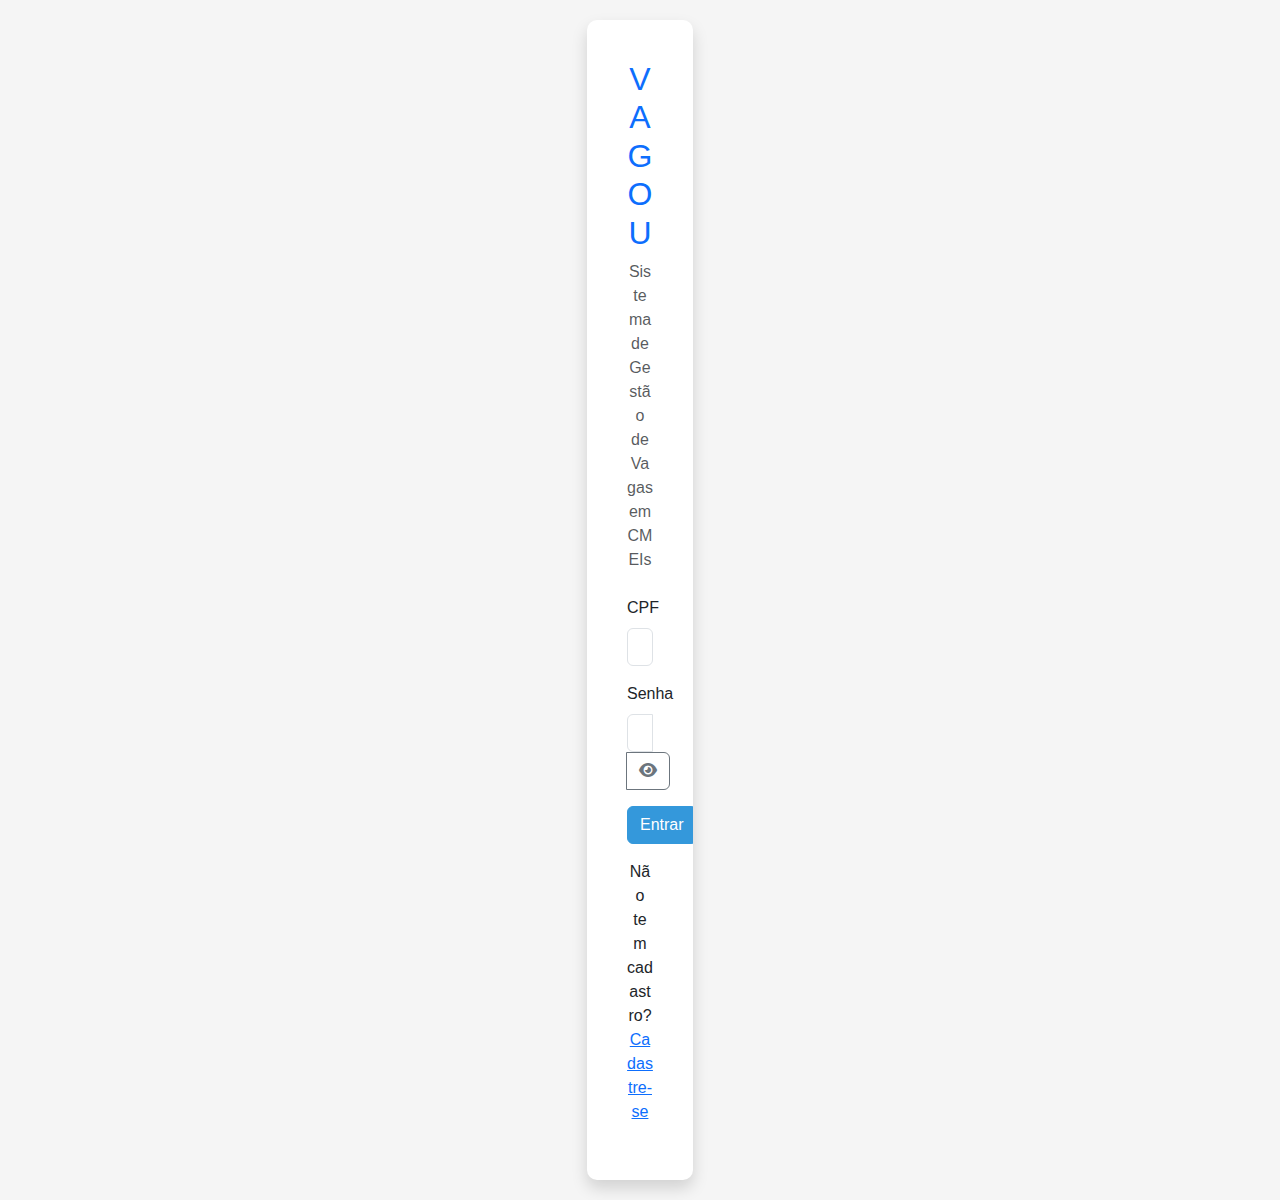
<file: index.html>
<!DOCTYPE html>
<html lang="pt-BR">
<head>
    <meta charset="UTF-8">
    <meta name="viewport" content="width=device-width, initial-scale=1.0">
    <title>VAGOU - Sistema de Gestão de Vagas em CMEIs</title>
    <link rel="stylesheet" href="https://cdn.jsdelivr.net/npm/bootstrap@5.3.0/dist/css/bootstrap.min.css">
    <link rel="stylesheet" href="https://cdnjs.cloudflare.com/ajax/libs/font-awesome/6.4.0/css/all.min.css">
    <link rel="stylesheet" href="css/style.css">
</head>
<body>
    <div class="container-fluid login-container">
        <div class="row justify-content-center">
            <div class="col-md-6 col-lg-4">
                <div class="card shadow login-card">
                    <div class="card-body">
                        <div class="text-center mb-4">
                            <h2 class="text-primary">VAGOU</h2>
                            <p class="text-muted">Sistema de Gestão de Vagas em CMEIs</p>
                        </div>
                        
                        <form id="loginForm">
                            <div class="alert alert-danger d-none" id="loginError"></div>
                            
                            <div class="mb-3">
                                <label for="cpf" class="form-label">CPF</label>
                                <input type="text" class="form-control" id="cpf" placeholder="Digite seu CPF (apenas números)" required>
                            </div>
                            
                            <div class="mb-3">
                                <label for="password" class="form-label">Senha</label>
                                <div class="input-group">
                                    <input type="password" class="form-control" id="password" placeholder="Digite sua senha" required>
                                    <button class="btn btn-outline-secondary" type="button" id="togglePassword">
                                        <i class="fa fa-eye"></i>
                                    </button>
                                </div>
                            </div>
                            
                            <div class="d-grid gap-2">
                                <button type="submit" class="btn btn-primary">Entrar</button>
                            </div>
                        </form>
                        
                        <div class="mt-3 text-center">
                            <p>Não tem cadastro? <a href="#" id="registerLink">Cadastre-se</a></p>
                        </div>
                    </div>
                </div>
            </div>
        </div>
    </div>

    <!-- Modal de Cadastro -->
    <div class="modal fade" id="registerModal" tabindex="-1" aria-labelledby="registerModalLabel" aria-hidden="true">
        <div class="modal-dialog modal-lg">
            <div class="modal-content">
                <div class="modal-header">
                    <h5 class="modal-title" id="registerModalLabel">Cadastro de Responsável</h5>
                    <button type="button" class="btn-close" data-bs-dismiss="modal" aria-label="Fechar"></button>
                </div>
                <div class="modal-body">
                    <form id="registerForm">
                        <div class="alert alert-danger d-none" id="registerError"></div>
                        
                        <div class="mb-3">
                            <label for="regName" class="form-label">Nome Completo</label>
                            <input type="text" class="form-control" id="regName" required>
                        </div>
                        
                        <div class="mb-3">
                            <label for="regCpf" class="form-label">CPF</label>
                            <input type="text" class="form-control" id="regCpf" placeholder="Apenas números" required>
                        </div>
                        
                        <div class="mb-3">
                            <label for="regPhone" class="form-label">Telefone</label>
                            <input type="text" class="form-control" id="regPhone" placeholder="(XX) XXXXX-XXXX" required>
                        </div>
                        
                        <div class="mb-3">
                            <label for="regPassword" class="form-label">Senha</label>
                            <input type="password" class="form-control" id="regPassword" required>
                        </div>
                        
                        <div class="mb-3">
                            <label for="regPasswordConfirm" class="form-label">Confirmar Senha</label>
                            <input type="password" class="form-control" id="regPasswordConfirm" required>
                        </div>
                    </form>
                </div>
                <div class="modal-footer">
                    <button type="button" class="btn btn-secondary" data-bs-dismiss="modal">Cancelar</button>
                    <button type="button" class="btn btn-primary" id="submitRegister">Cadastrar</button>
                </div>
            </div>
        </div>
    </div>

    <script src="https://cdn.jsdelivr.net/npm/bootstrap@5.3.0/dist/js/bootstrap.bundle.min.js"></script>
    <script src="js/auth.js"></script>
</body>
</html>
</file>
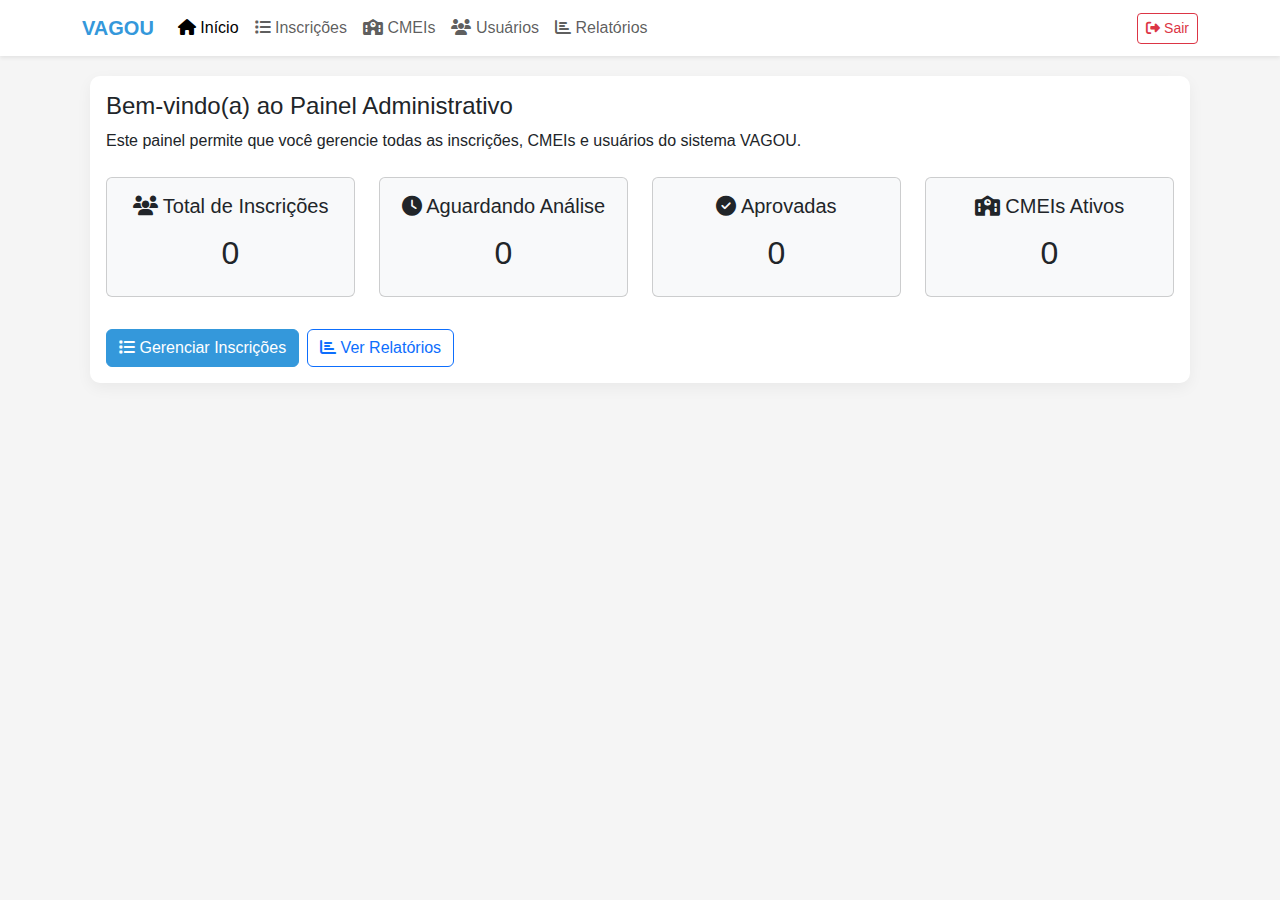
<file: pages/admin.html>
<!DOCTYPE html>
<html lang="pt-BR">
<head>
    <meta charset="UTF-8">
    <meta name="viewport" content="width=device-width, initial-scale=1.0">
    <title>VAGOU - Painel Administrativo</title>
    <link rel="stylesheet" href="https://cdn.jsdelivr.net/npm/bootstrap@5.3.0/dist/css/bootstrap.min.css">
    <link rel="stylesheet" href="https://cdnjs.cloudflare.com/ajax/libs/font-awesome/6.4.0/css/all.min.css">
    <link rel="stylesheet" href="../css/style.css">
</head>
<body>
    <!-- Navbar -->
    <nav class="navbar navbar-expand-lg navbar-light bg-white shadow-sm">
        <div class="container">
            <a class="navbar-brand" href="#">VAGOU</a>
            <button class="navbar-toggler" type="button" data-bs-toggle="collapse" data-bs-target="#navbarNav">
                <span class="navbar-toggler-icon"></span>
            </button>
            <div class="collapse navbar-collapse" id="navbarNav">
                <ul class="navbar-nav me-auto">
                    <li class="nav-item">
                        <a class="nav-link active" href="#"><i class="fas fa-home"></i> Início</a>
                    </li>
                    <li class="nav-item">
                        <a class="nav-link" href="#" id="inscricoesBtn"><i class="fas fa-list"></i> Inscrições</a>
                    </li>
                    <li class="nav-item">
                        <a class="nav-link" href="#" id="cmeisBtn"><i class="fas fa-school"></i> CMEIs</a>
                    </li>
                    <li class="nav-item">
                        <a class="nav-link" href="#" id="usuariosBtn"><i class="fas fa-users"></i> Usuários</a>
                    </li>
                    <li class="nav-item">
                        <a class="nav-link" href="#" id="relatoriosBtn"><i class="fas fa-chart-bar"></i> Relatórios</a>
                    </li>
                </ul>
                <div class="d-flex align-items-center">
                    <span class="me-3" id="userNameDisplay"></span>
                    <button class="btn btn-outline-danger btn-sm" id="logoutBtn">
                        <i class="fas fa-sign-out-alt"></i> Sair
                    </button>
                </div>
            </div>
        </div>
    </nav>

    <!-- Conteúdo Principal -->
    <div class="container dashboard-container">
        <!-- Boas-vindas e Resumo -->
        <div class="row mb-4" id="welcomeSection">
            <div class="col-12">
                <div class="card dashboard-card">
                    <div class="card-body">
                        <h4 class="card-title">Bem-vindo(a) ao Painel Administrativo</h4>
                        <p class="card-text">
                            Este painel permite que você gerencie todas as inscrições, CMEIs e usuários do sistema VAGOU.
                        </p>
                        
                        <div class="row mt-4">
                            <div class="col-md-3 mb-3">
                                <div class="card bg-light">
                                    <div class="card-body text-center">
                                        <h5 class="card-title"><i class="fas fa-users"></i> Total de Inscrições</h5>
                                        <h2 class="mt-3" id="totalInscricoes">0</h2>
                                    </div>
                                </div>
                            </div>
                            <div class="col-md-3 mb-3">
                                <div class="card bg-light">
                                    <div class="card-body text-center">
                                        <h5 class="card-title"><i class="fas fa-clock"></i> Aguardando Análise</h5>
                                        <h2 class="mt-3" id="aguardandoAnalise">0</h2>
                                    </div>
                                </div>
                            </div>
                            <div class="col-md-3 mb-3">
                                <div class="card bg-light">
                                    <div class="card-body text-center">
                                        <h5 class="card-title"><i class="fas fa-check-circle"></i> Aprovadas</h5>
                                        <h2 class="mt-3" id="inscricoesAprovadas">0</h2>
                                    </div>
                                </div>
                            </div>
                            <div class="col-md-3 mb-3">
                                <div class="card bg-light">
                                    <div class="card-body text-center">
                                        <h5 class="card-title"><i class="fas fa-school"></i> CMEIs Ativos</h5>
                                        <h2 class="mt-3" id="totalCmeis">0</h2>
                                    </div>
                                </div>
                            </div>
                        </div>
                        
                        <div class="d-grid gap-2 d-md-flex justify-content-md-start mt-3">
                            <button class="btn btn-primary" id="welcomeInscricoesBtn">
                                <i class="fas fa-list"></i> Gerenciar Inscrições
                            </button>
                            <button class="btn btn-outline-primary" id="welcomeRelatoriosBtn">
                                <i class="fas fa-chart-bar"></i> Ver Relatórios
                            </button>
                        </div>
                    </div>
                </div>
            </div>
        </div>

        <!-- Seção de Inscrições -->
        <div class="row mb-4 d-none" id="inscricoesSection">
            <div class="col-12">
                <div class="card dashboard-card">
                    <div class="card-header d-flex justify-content-between align-items-center">
                        <h5><i class="fas fa-list"></i> Gerenciamento de Inscrições</h5>
                        <div>
                            <div class="input-group">
                                <input type="text" class="form-control form-control-sm" placeholder="Buscar..." id="searchInput">
                                <button class="btn btn-outline-secondary btn-sm" type="button" id="searchBtn">
                                    <i class="fas fa-search"></i>
                                </button>
                            </div>
                        </div>
                    </div>
                    <div class="card-body">
                        <!-- Filtros -->
                        <div class="row mb-3">
                            <div class="col-md-3 mb-2">
                                <select class="form-select form-select-sm" id="filterStatus">
                                    <option value="">Todos os Status</option>
                                    <option value="Aguardando análise">Aguardando Análise</option>
                                    <option value="Aprovado">Aprovado</option>
                                    <option value="Reprovado">Reprovado</option>
                                </select>
                            </div>
                            <div class="col-md-3 mb-2">
                                <select class="form-select form-select-sm" id="filterCmei">
                                    <option value="">Todos os CMEIs</option>
                                    <!-- Opções serão preenchidas via JavaScript -->
                                </select>
                            </div>
                            <div class="col-md-3 mb-2">
                                <select class="form-select form-select-sm" id="filterPrioridade">
                                    <option value="">Todas as Prioridades</option>
                                    <option value="1">Alta (1)</option>
                                    <option value="2">Média (2)</option>
                                    <option value="3">Baixa (3)</option>
                                </select>
                            </div>
                            <div class="col-md-3 mb-2">
                                <button class="btn btn-sm btn-outline-secondary" id="applyFiltersBtn">
                                    <i class="fas fa-filter"></i> Aplicar Filtros
                                </button>
                                <button class="btn btn-sm btn-outline-secondary" id="clearFiltersBtn">
                                    <i class="fas fa-times"></i> Limpar
                                </button>
                            </div>
                        </div>
                        
                        <!-- Tabela de Inscrições -->
                        <div class="table-container">
                            <table class="table table-hover">
                                <thead>
                                    <tr>
                                        <th>Criança</th>
                                        <th>CMEI</th>
                                        <th>Data Inscrição</th>
                                        <th>Prioridade</th>
                                        <th>Status</th>
                                        <th>Ações</th>
                                    </tr>
                                </thead>
                                <tbody id="inscricoesTableBody">
                                    <tr>
                                        <td colspan="6" class="text-center">Carregando inscrições...</td>
                                    </tr>
                                </tbody>
                            </table>
                        </div>
                        
                        <!-- Paginação -->
                        <nav aria-label="Paginação" class="mt-3">
                            <ul class="pagination justify-content-center" id="pagination">
                                <li class="page-item disabled">
                                    <a class="page-link" href="#" tabindex="-1" aria-disabled="true">Anterior</a>
                                </li>
                                <li class="page-item active"><a class="page-link" href="#">1</a></li>
                                <li class="page-item disabled">
                                    <a class="page-link" href="#">Próximo</a>
                                </li>
                            </ul>
                        </nav>
                    </div>
                </div>
            </div>
        </div>

        <!-- Seção de CMEIs -->
        <div class="row mb-4 d-none" id="cmeisSection">
            <div class="col-12">
                <div class="card dashboard-card">
                    <div class="card-header d-flex justify-content-between align-items-center">
                        <h5><i class="fas fa-school"></i> Gerenciamento de CMEIs</h5>
                        <button class="btn btn-sm btn-primary" id="novoCmeiBtn">
                            <i class="fas fa-plus"></i> Novo CMEI
                        </button>
                    </div>
                    <div class="card-body">
                        <!-- Tabela de CMEIs -->
                        <div class="table-container">
                            <table class="table table-hover">
                                <thead>
                                    <tr>
                                        <th>Nome</th>
                                        <th>Endereço</th>
                                        <th>Capacidade</th>
                                        <th>Vagas Disponíveis</th>
                                        <th>Gestor</th>
                                        <th>Ações</th>
                                    </tr>
                                </thead>
                                <tbody id="cmeisTableBody">
                                    <tr>
                                        <td colspan="6" class="text-center">Carregando CMEIs...</td>
                                    </tr>
                                </tbody>
                            </table>
                        </div>
                    </div>
                </div>
            </div>
        </div>

        <!-- Seção de Usuários -->
        <div class="row mb-4 d-none" id="usuariosSection">
            <div class="col-12">
                <div class="card dashboard-card">
                    <div class="card-header d-flex justify-content-between align-items-center">
                        <h5><i class="fas fa-users"></i> Gerenciamento de Usuários</h5>
                        <button class="btn btn-sm btn-primary" id="novoUsuarioBtn">
                            <i class="fas fa-plus"></i> Novo Usuário
                        </button>
                    </div>
                    <div class="card-body">
                        <!-- Filtros -->
                        <div class="row mb-3">
                            <div class="col-md-4 mb-2">
                                <select class="form-select form-select-sm" id="filterTipoUsuario">
                                    <option value="">Todos os Tipos</option>
                                    <option value="admin">Administrador</option>
                                    <option value="gestor">Gestor</option>
                                    <option value="responsavel">Responsável</option>
                                </select>
                            </div>
                            <div class="col-md-4 mb-2">
                                <select class="form-select form-select-sm" id="filterStatusUsuario">
                                    <option value="">Todos os Status</option>
                                    <option value="true">Ativo</option>
                                    <option value="false">Inativo</option>
                                </select>
                            </div>
                            <div class="col-md-4 mb-2">
                                <div class="input-group">
                                    <input type="text" class="form-control form-control-sm" placeholder="Buscar usuário..." id="searchUsuarioInput">
                                    <button class="btn btn-outline-secondary btn-sm" type="button" id="searchUsuarioBtn">
                                        <i class="fas fa-search"></i>
                                    </button>
                                </div>
                            </div>
                        </div>
                        
                        <!-- Tabela de Usuários -->
                        <div class="table-container">
                            <table class="table table-hover">
                                <thead>
                                    <tr>
                                        <th>Nome</th>
                                        <th>CPF</th>
                                        <th>Tipo</th>
                                        <th>Telefone</th>
                                        <th>Status</th>
                                        <th>Ações</th>
                                    </tr>
                                </thead>
                                <tbody id="usuariosTableBody">
                                    <tr>
                                        <td colspan="6" class="text-center">Carregando usuários...</td>
                                    </tr>
                                </tbody>
                            </table>
                        </div>
                        
                        <!-- Paginação -->
                        <nav aria-label="Paginação" class="mt-3">
                            <ul class="pagination justify-content-center" id="paginationUsuarios">
                                <li class="page-item disabled">
                                    <a class="page-link" href="#" tabindex="-1" aria-disabled="true">Anterior</a>
                                </li>
                                <li class="page-item active"><a class="page-link" href="#">1</a></li>
                                <li class="page-item disabled">
                                    <a class="page-link" href="#">Próximo</a>
                                </li>
                            </ul>
                        </nav>
                    </div>
                </div>
            </div>
        </div>

        <!-- Seção de Relatórios -->
        <div class="row mb-4 d-none" id="relatoriosSection">
            <div class="col-12">
                <div class="card dashboard-card">
                    <div class="card-header">
                        <h5><i class="fas fa-chart-bar"></i> Relatórios</h5>
                    </div>
                    <div class="card-body">
                        <div class="row">
                            <div class="col-md-4 mb-3">
                                <div class="card">
                                    <div class="card-body">
                                        <h5 class="card-title">Inscrições por CMEI</h5>
                                        <p class="card-text">Relatório com o número de inscrições por CMEI.</p>
                                        <button class="btn btn-primary btn-sm" id="relatorioInscricoesCmeiBtn">
                                            <i class="fas fa-download"></i> Gerar Relatório
                                        </button>
                                    </div>
                                </div>
                            </div>
                            <div class="col-md-4 mb-3">
                                <div class="card">
                                    <div class="card-body">
                                        <h5 class="card-title">Inscrições por Status</h5>
                                        <p class="card-text">Relatório com o número de inscrições por status.</p>
                                        <button class="btn btn-primary btn-sm" id="relatorioInscricoesStatusBtn">
                                            <i class="fas fa-download"></i> Gerar Relatório
                                        </button>
                                    </div>
                                </div>
                            </div>
                            <div class="col-md-4 mb-3">
                                <div class="card">
                                    <div class="card-body">
                                        <h5 class="card-title">Inscrições por Idade</h5>
                                        <p class="card-text">Relatório com o número de inscrições por faixa etária.</p>
                                        <button class="btn btn-primary btn-sm" id="relatorioInscricoesIdadeBtn">
                                            <i class="fas fa-download"></i> Gerar Relatório
                                        </button>
                                    </div>
                                </div>
                            </div>
                        </div>
                        
                        <div class="row mt-3">
                            <div class="col-md-4 mb-3">
                                <div class="card">
                                    <div class="card-body">
                                        <h5 class="card-title">Inscrições por Período</h5>
                                        <p class="card-text">Relatório com o número de inscrições por período.</p>
                                        <div class="mb-2">
                                            <label class="form-label">Período</label>
                                            <div class="input-group">
                                                <input type="date" class="form-control form-control-sm" id="dataInicio">
                                                <span class="input-group-text">até</span>
                                                <input type="date" class="form-control form-control-sm" id="dataFim">
                                            </div>
                                        </div>
                                        <button class="btn btn-primary btn-sm" id="relatorioInscricoesPeriodoBtn">
                                            <i class="fas fa-download"></i> Gerar Relatório
                                        </button>
                                    </div>
                                </div>
                            </div>
                            <div class="col-md-4 mb-3">
                                <div class="card">
                                    <div class="card-body">
                                        <h5 class="card-title">Inscrições por Prioridade</h5>
                                        <p class="card-text">Relatório com o número de inscrições por prioridade.</p>
                                        <button class="btn btn-primary btn-sm" id="relatorioInscricoesPrioridadeBtn">
                                            <i class="fas fa-download"></i> Gerar Relatório
                                        </button>
                                    </div>
                                </div>
                            </div>
                            <div class="col-md-4 mb-3">
                                <div class="card">
                                    <div class="card-body">
                                        <h5 class="card-title">Relatório Completo</h5>
                                        <p class="card-text">Relatório completo com todas as inscrições.</p>
                                        <button class="btn btn-primary btn-sm" id="relatorioCompletoBtn">
                                            <i class="fas fa-download"></i> Gerar Relatório
                                        </button>
                                    </div>
                                </div>
                            </div>
                        </div>
                    </div>
                </div>
            </div>
        </div>

        <!-- Seção de Detalhes da Inscrição -->
        <div class="row mb-4 d-none" id="detalhesInscricaoSection">
            <div class="col-12">
                <div class="card dashboard-card">
                    <div class="card-header d-flex justify-content-between align-items-center">
                        <h5><i class="fas fa-info-circle"></i> Detalhes da Inscrição</h5>
                        <button class="btn btn-sm btn-outline-secondary" id="voltarListaBtn">
                            <i class="fas fa-arrow-left"></i> Voltar
                        </button>
                    </div>
                    <div class="card-body">
                        <div id="detalhesInscricaoContent">
                            <div class="row">
                                <div class="col-md-6">
                                    <h6>Dados da Criança</h6>
                                    <ul class="list-group mb-3">
                                        <li class="list-group-item"><strong>Nome:</strong> <span id="detNomeCrianca"></span></li>
                                        <li class="list-group-item"><strong>Data de Nascimento:</strong> <span id="detDataNascimento"></span></li>
                                        <li class="list-group-item"><strong>Sexo:</strong> <span id="detSexo"></span></li>
                                        <li class="list-group-item"><strong>Bolsa Família:</strong> <span id="detBolsaFamilia"></span></li>
                                    </ul>
                                </div>
                                <div class="col-md-6">
                                    <h6>Dados da Inscrição</h6>
                                    <ul class="list-group mb-3">
                                        <li class="list-group-item"><strong>CMEI:</strong> <span id="detCmei"></span></li>
                                        <li class="list-group-item"><strong>Data de Inscrição:</strong> <span id="detDataInscricao"></span></li>
                                        <li class="list-group-item"><strong>Status:</strong> <span id="detStatus"></span></li>
                                        <li class="list-group-item"><strong>Prioridade:</strong> <span id="detPrioridade"></span></li>
                                        <li class="list-group-item"><strong>Distância:</strong> <span id="detDistancia"></span> km</li>
                                    </ul>
                                </div>
                            </div>
                            
                            <div class="row">
                                <div class="col-md-6">
                                    <h6>Dados do Responsável</h6>
                                    <ul class="list-group mb-3">
                                        <li class="list-group-item"><strong>Nome:</strong> <span id="detNomeResponsavel"></span></li>
                                        <li class="list-group-item"><strong>Telefone:</strong> <span id="detTelefoneResponsavel"></span></li>
                                        <li class="list-group-item"><strong>CPF:</strong> <span id="detCpfResponsavel"></span></li>
                                    </ul>
                                </div>
                                <div class="col-md-6">
                                    <h6>Observações</h6>
                                    <div class="card">
                                        <div class="card-body" id="detObservacoes">
                                            Sem observações.
                                        </div>
                                    </div>
                                </div>
                            </div>
                            
                            <div class="row mt-3">
                                <div class="col-12">
                                    <h6>Ações</h6>
                                    <div class="d-flex gap-2">
                                        <button class="btn btn-success" id="aprovarInscricaoBtn">
                                            <i class="fas fa-check"></i> Aprovar Inscrição
                                        </button>
                                        <button class="btn btn-danger" id="reprovarInscricaoBtn">
                                            <i class="fas fa-times"></i> Reprovar Inscrição
                                        </button>
                                    </div>
                                </div>
                            </div>
                        </div>
                    </div>
                </div>
            </div>
        </div>
    </div>

    <!-- Modal de Confirmação -->
    <div class="modal fade" id="confirmModal" tabindex="-1" aria-labelledby="confirmModalLabel" aria-hidden="true">
        <div class="modal-dialog">
            <div class="modal-content">
                <div class="modal-header">
                    <h5 class="modal-title" id="confirmModalLabel">Confirmação</h5>
                    <button type="button" class="btn-close" data-bs-dismiss="modal" aria-label="Fechar"></button>
                </div>
                <div class="modal-body" id="confirmModalBody">
                    Tem certeza que deseja realizar esta ação?
                </div>
                <div class="modal-footer">
                    <button type="button" class="btn btn-secondary" data-bs-dismiss="modal">Cancelar</button>
                    <button type="button" class="btn btn-primary" id="confirmModalBtn">Confirmar</button>
                </div>
            </div>
        </div>
    </div>

    <!-- Modal de Novo CMEI -->
    <div class="modal fade" id="novoCmeiModal" tabindex="-1" aria-labelledby="novoCmeiModalLabel" aria-hidden="true">
        <div class="modal-dialog modal-lg">
            <div class="modal-content">
                <div class="modal-header">
                    <h5 class="modal-title" id="novoCmeiModalLabel">Novo CMEI</h5>
                    <button type="button" class="btn-close" data-bs-dismiss="modal" aria-label="Fechar"></button>
                </div>
                <div class="modal-body">
                    <form id="novoCmeiForm">
                        <div class="alert alert-danger d-none" id="cmeiError"></div>
                        
                        <div class="mb-3">
                            <label for="nomeCmei" class="form-label">Nome do CMEI</label>
                            <input type="text" class="form-control" id="nomeCmei" required>
                        </div>
                        
                        <div class="mb-3">
                            <label for="enderecoCmei" class="form-label">Endereço</label>
                            <input type="text" class="form-control" id="enderecoCmei" required>
                        </div>
                        
                        <div class="row">
                            <div class="col-md-6 mb-3">
                                <label for="bairroCmei" class="form-label">Bairro</label>
                                <input type="text" class="form-control" id="bairroCmei" required>
                            </div>
                            <div class="col-md-6 mb-3">
                                <label for="cepCmei" class="form-label">CEP</label>
                                <input type="text" class="form-control" id="cepCmei" placeholder="00000-000" required>
                            </div>
                        </div>
                        
                        <div class="mb-3">
                            <label for="geolocalizacaoCmei" class="form-label">Geolocalização</label>
                            <div class="input-group">
                                <input type="text" class="form-control" id="geolocalizacaoCmei" placeholder="latitude,longitude" required>
                                <button class="btn btn-outline-secondary" type="button" id="localizarCmeiBtn">
                                    <i class="fas fa-map-marker-alt"></i> Localizar
                                </button>
                            </div>
                            <div class="form-text">Formato: latitude,longitude (ex: -25.123456,-49.123456)</div>
                        </div>
                        
                        <div class="row">
                            <div class="col-md-6 mb-3">
                                <label for="capacidadeCmei" class="form-label">Capacidade Total</label>
                                <input type="number" class="form-control" id="capacidadeCmei" min="1" required>
                            </div>
                            <div class="col-md-6 mb-3">
                                <label for="vagasCmei" class="form-label">Vagas Disponíveis</label>
                                <input type="number" class="form-control" id="vagasCmei" min="0" required>
                            </div>
                        </div>
                        
                        <div class="mb-3">
                            <label for="gestorCmei" class="form-label">Gestor</label>
                            <select class="form-select" id="gestorCmei">
                                <option value="" selected>Selecione um gestor (opcional)</option>
                                <!-- Opções serão preenchidas via JavaScript -->
                            </select>
                        </div>
                    </form>
                </div>
                <div class="modal-footer">
                    <button type="button" class="btn btn-secondary" data-bs-dismiss="modal">Cancelar</button>
                    <button type="button" class="btn btn-primary" id="salvarCmeiBtn">Salvar</button>
                </div>
            </div>
        </div>
    </div>

    <!-- Modal de Novo Usuário -->
    <div class="modal fade" id="novoUsuarioModal" tabindex="-1" aria-labelledby="novoUsuarioModalLabel" aria-hidden="true">
        <div class="modal-dialog modal-lg">
            <div class="modal-content">
                <div class="modal-header">
                    <h5 class="modal-title" id="novoUsuarioModalLabel">Novo Usuário</h5>
                    <button type="button" class="btn-close" data-bs-dismiss="modal" aria-label="Fechar"></button>
                </div>
                <div class="modal-body">
                    <form id="novoUsuarioForm">
                        <div class="alert alert-danger d-none" id="usuarioError"></div>
                        
                        <div class="mb-3">
                            <label for="nomeUsuario" class="form-label">Nome Completo</label>
                            <input type="text" class="form-control" id="nomeUsuario" required>
                        </div>
                        
                        <div class="mb-3">
                            <label for="cpfUsuario" class="form-label">CPF</label>
                            <input type="text" class="form-control" id="cpfUsuario" placeholder="Apenas números" required>
                        </div>
                        
                        <div class="mb-3">
                            <label for="telefoneUsuario" class="form-label">Telefone</label>
                            <input type="text" class="form-control" id="telefoneUsuario" placeholder="(XX) XXXXX-XXXX" required>
                        </div>
                        
                        <div class="mb-3">
                            <label for="emailUsuario" class="form-label">E-mail (opcional)</label>
                            <input type="email" class="form-control" id="emailUsuario">
                        </div>
                        
                        <div class="mb-3">
                            <label for="tipoUsuario" class="form-label">Tipo de Usuário</label>
                            <select class="form-select" id="tipoUsuario" required>
                                <option value="" selected disabled>Selecione o tipo</option>
                                <option value="admin">Administrador</option>
                                <option value="gestor">Gestor</option>
                                <option value="responsavel">Responsável</option>
                            </select>
                        </div>
                        
                        <div class="mb-3">
                            <label for="senhaUsuario" class="form-label">Senha</label>
                            <input type="password" class="form-control" id="senhaUsuario" required>
                        </div>
                        
                        <div class="mb-3">
                            <label for="confirmarSenhaUsuario" class="form-label">Confirmar Senha</label>
                            <input type="password" class="form-control" id="confirmarSenhaUsuario" required>
                        </div>
                    </form>
                </div>
                <div class="modal-footer">
                    <button type="button" class="btn btn-secondary" data-bs-dismiss="modal">Cancelar</button>
                    <button type="button" class="btn btn-primary" id="salvarUsuarioBtn">Salvar</button>
                </div>
            </div>
        </div>
    </div>

    <script src="https://cdn.jsdelivr.net/npm/bootstrap@5.3.0/dist/js/bootstrap.bundle.min.js"></script>
    <script src="../js/auth.js"></script>
    <script src="../js/admin.js"></script>
</body>
</html>
</file>
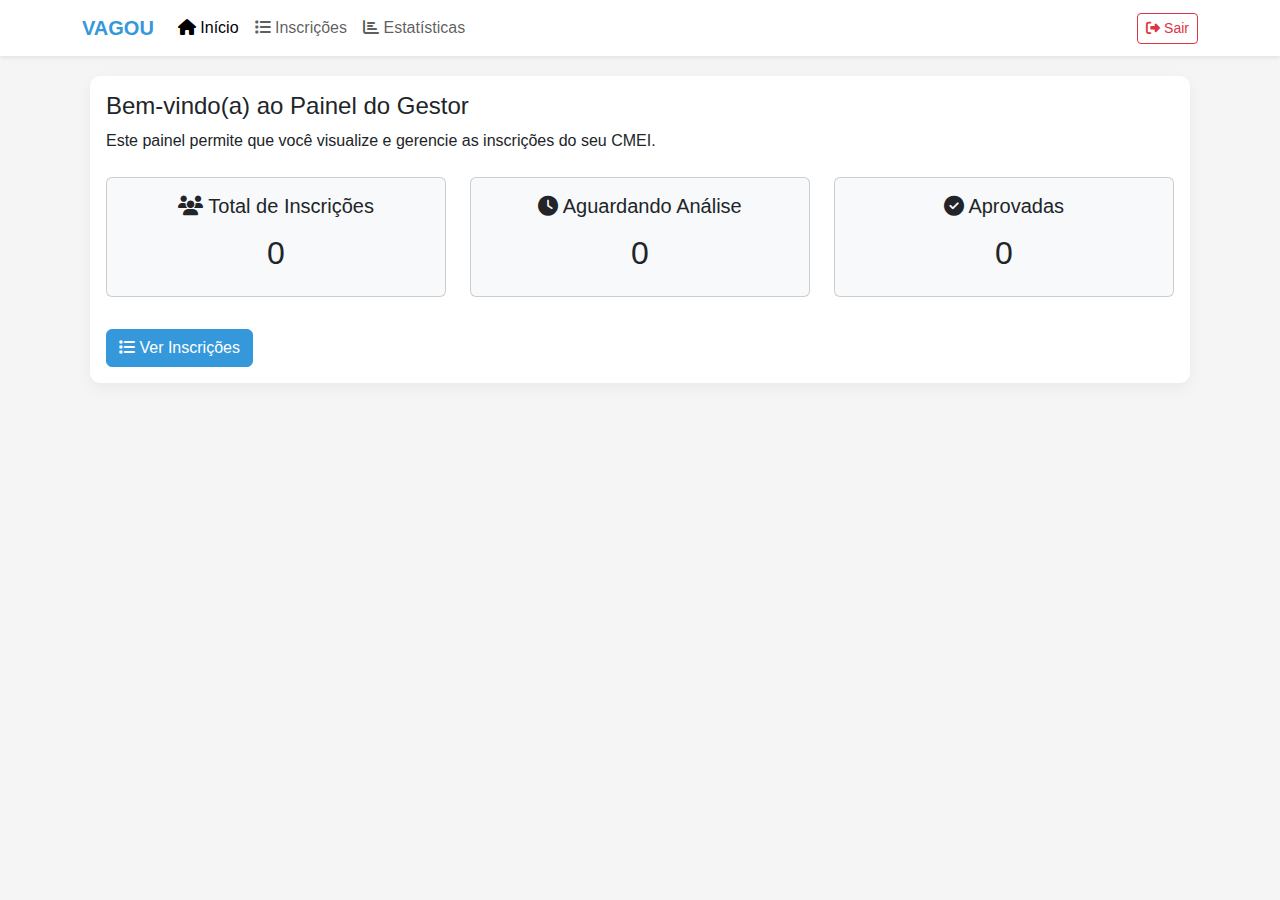
<file: pages/gestor.html>
<!DOCTYPE html>
<html lang="pt-BR">
<head>
    <meta charset="UTF-8">
    <meta name="viewport" content="width=device-width, initial-scale=1.0">
    <title>VAGOU - Painel do Gestor</title>
    <link rel="stylesheet" href="https://cdn.jsdelivr.net/npm/bootstrap@5.3.0/dist/css/bootstrap.min.css">
    <link rel="stylesheet" href="https://cdnjs.cloudflare.com/ajax/libs/font-awesome/6.4.0/css/all.min.css">
    <link rel="stylesheet" href="../css/style.css">
</head>
<body>
    <!-- Navbar -->
    <nav class="navbar navbar-expand-lg navbar-light bg-white shadow-sm">
        <div class="container">
            <a class="navbar-brand" href="#">VAGOU</a>
            <button class="navbar-toggler" type="button" data-bs-toggle="collapse" data-bs-target="#navbarNav">
                <span class="navbar-toggler-icon"></span>
            </button>
            <div class="collapse navbar-collapse" id="navbarNav">
                <ul class="navbar-nav me-auto">
                    <li class="nav-item">
                        <a class="nav-link active" href="#"><i class="fas fa-home"></i> Início</a>
                    </li>
                    <li class="nav-item">
                        <a class="nav-link" href="#" id="inscricoesBtn"><i class="fas fa-list"></i> Inscrições</a>
                    </li>
                    <li class="nav-item">
                        <a class="nav-link" href="#" id="estatisticasBtn"><i class="fas fa-chart-bar"></i> Estatísticas</a>
                    </li>
                </ul>
                <div class="d-flex align-items-center">
                    <span class="me-3" id="userNameDisplay"></span>
                    <button class="btn btn-outline-danger btn-sm" id="logoutBtn">
                        <i class="fas fa-sign-out-alt"></i> Sair
                    </button>
                </div>
            </div>
        </div>
    </nav>

    <!-- Conteúdo Principal -->
    <div class="container dashboard-container">
        <!-- Boas-vindas e Resumo -->
        <div class="row mb-4" id="welcomeSection">
            <div class="col-12">
                <div class="card dashboard-card">
                    <div class="card-body">
                        <h4 class="card-title">Bem-vindo(a) ao Painel do Gestor</h4>
                        <p class="card-text">
                            Este painel permite que você visualize e gerencie as inscrições do seu CMEI.
                        </p>
                        
                        <div class="row mt-4">
                            <div class="col-md-4 mb-3">
                                <div class="card bg-light">
                                    <div class="card-body text-center">
                                        <h5 class="card-title"><i class="fas fa-users"></i> Total de Inscrições</h5>
                                        <h2 class="mt-3" id="totalInscricoes">0</h2>
                                    </div>
                                </div>
                            </div>
                            <div class="col-md-4 mb-3">
                                <div class="card bg-light">
                                    <div class="card-body text-center">
                                        <h5 class="card-title"><i class="fas fa-clock"></i> Aguardando Análise</h5>
                                        <h2 class="mt-3" id="aguardandoAnalise">0</h2>
                                    </div>
                                </div>
                            </div>
                            <div class="col-md-4 mb-3">
                                <div class="card bg-light">
                                    <div class="card-body text-center">
                                        <h5 class="card-title"><i class="fas fa-check-circle"></i> Aprovadas</h5>
                                        <h2 class="mt-3" id="inscricoesAprovadas">0</h2>
                                    </div>
                                </div>
                            </div>
                        </div>
                        
                        <div class="d-grid gap-2 d-md-flex justify-content-md-start mt-3">
                            <button class="btn btn-primary" id="welcomeInscricoesBtn">
                                <i class="fas fa-list"></i> Ver Inscrições
                            </button>
                        </div>
                    </div>
                </div>
            </div>
        </div>

        <!-- Seção de Inscrições -->
        <div class="row mb-4 d-none" id="inscricoesSection">
            <div class="col-12">
                <div class="card dashboard-card">
                    <div class="card-header d-flex justify-content-between align-items-center">
                        <h5><i class="fas fa-list"></i> Inscrições do CMEI</h5>
                        <div>
                            <div class="input-group">
                                <input type="text" class="form-control form-control-sm" placeholder="Buscar..." id="searchInput">
                                <button class="btn btn-outline-secondary btn-sm" type="button" id="searchBtn">
                                    <i class="fas fa-search"></i>
                                </button>
                            </div>
                        </div>
                    </div>
                    <div class="card-body">
                        <!-- Filtros -->
                        <div class="row mb-3">
                            <div class="col-md-3 mb-2">
                                <select class="form-select form-select-sm" id="filterStatus">
                                    <option value="">Todos os Status</option>
                                    <option value="Aguardando análise">Aguardando Análise</option>
                                    <option value="Aprovado">Aprovado</option>
                                    <option value="Reprovado">Reprovado</option>
                                </select>
                            </div>
                            <div class="col-md-3 mb-2">
                                <select class="form-select form-select-sm" id="filterPrioridade">
                                    <option value="">Todas as Prioridades</option>
                                    <option value="1">Alta (1)</option>
                                    <option value="2">Média (2)</option>
                                    <option value="3">Baixa (3)</option>
                                </select>
                            </div>
                            <div class="col-md-3 mb-2">
                                <button class="btn btn-sm btn-outline-secondary" id="applyFiltersBtn">
                                    <i class="fas fa-filter"></i> Aplicar Filtros
                                </button>
                            </div>
                            <div class="col-md-3 mb-2 text-end">
                                <button class="btn btn-sm btn-outline-secondary" id="clearFiltersBtn">
                                    <i class="fas fa-times"></i> Limpar Filtros
                                </button>
                            </div>
                        </div>
                        
                        <!-- Tabela de Inscrições -->
                        <div class="table-container">
                            <table class="table table-hover">
                                <thead>
                                    <tr>
                                        <th>Criança</th>
                                        <th>Data de Nascimento</th>
                                        <th>Data Inscrição</th>
                                        <th>Prioridade</th>
                                        <th>Status</th>
                                        <th>Ações</th>
                                    </tr>
                                </thead>
                                <tbody id="inscricoesTableBody">
                                    <tr>
                                        <td colspan="6" class="text-center">Carregando inscrições...</td>
                                    </tr>
                                </tbody>
                            </table>
                        </div>
                        
                        <!-- Paginação -->
                        <nav aria-label="Paginação" class="mt-3">
                            <ul class="pagination justify-content-center" id="pagination">
                                <li class="page-item disabled">
                                    <a class="page-link" href="#" tabindex="-1" aria-disabled="true">Anterior</a>
                                </li>
                                <li class="page-item active"><a class="page-link" href="#">1</a></li>
                                <li class="page-item disabled">
                                    <a class="page-link" href="#">Próximo</a>
                                </li>
                            </ul>
                        </nav>
                    </div>
                </div>
            </div>
        </div>

        <!-- Seção de Estatísticas -->
        <div class="row mb-4 d-none" id="estatisticasSection">
            <div class="col-12">
                <div class="card dashboard-card">
                    <div class="card-header">
                        <h5><i class="fas fa-chart-bar"></i> Estatísticas do CMEI</h5>
                    </div>
                    <div class="card-body">
                        <div class="row">
                            <div class="col-md-6 mb-4">
                                <div class="card">
                                    <div class="card-header">
                                        <h6>Inscrições por Status</h6>
                                    </div>
                                    <div class="card-body">
                                        <div class="chart-container">
                                            <div class="alert alert-info">
                                                <i class="fas fa-info-circle"></i> Aqui seria exibido um gráfico de pizza com a distribuição de inscrições por status.
                                            </div>
                                            <ul class="list-group">
                                                <li class="list-group-item d-flex justify-content-between align-items-center">
                                                    Aguardando Análise
                                                    <span class="badge bg-primary rounded-pill" id="statAguardando">0</span>
                                                </li>
                                                <li class="list-group-item d-flex justify-content-between align-items-center">
                                                    Aprovadas
                                                    <span class="badge bg-success rounded-pill" id="statAprovadas">0</span>
                                                </li>
                                                <li class="list-group-item d-flex justify-content-between align-items-center">
                                                    Reprovadas
                                                    <span class="badge bg-danger rounded-pill" id="statReprovadas">0</span>
                                                </li>
                                            </ul>
                                        </div>
                                    </div>
                                </div>
                            </div>
                            <div class="col-md-6 mb-4">
                                <div class="card">
                                    <div class="card-header">
                                        <h6>Inscrições por Prioridade</h6>
                                    </div>
                                    <div class="card-body">
                                        <div class="chart-container">
                                            <div class="alert alert-info">
                                                <i class="fas fa-info-circle"></i> Aqui seria exibido um gráfico de barras com a distribuição de inscrições por prioridade.
                                            </div>
                                            <ul class="list-group">
                                                <li class="list-group-item d-flex justify-content-between align-items-center">
                                                    Alta (1)
                                                    <span class="badge bg-danger rounded-pill" id="statPrioridade1">0</span>
                                                </li>
                                                <li class="list-group-item d-flex justify-content-between align-items-center">
                                                    Média (2)
                                                    <span class="badge bg-warning rounded-pill" id="statPrioridade2">0</span>
                                                </li>
                                                <li class="list-group-item d-flex justify-content-between align-items-center">
                                                    Baixa (3)
                                                    <span class="badge bg-info rounded-pill" id="statPrioridade3">0</span>
                                                </li>
                                            </ul>
                                        </div>
                                    </div>
                                </div>
                            </div>
                        </div>
                        
                        <div class="row">
                            <div class="col-md-12">
                                <div class="card">
                                    <div class="card-header">
                                        <h6>Inscrições por Mês</h6>
                                    </div>
                                    <div class="card-body">
                                        <div class="chart-container">
                                            <div class="alert alert-info">
                                                <i class="fas fa-info-circle"></i> Aqui seria exibido um gráfico de linha com a evolução de inscrições ao longo dos meses.
                                            </div>
                                        </div>
                                    </div>
                                </div>
                            </div>
                        </div>
                    </div>
                </div>
            </div>
        </div>

        <!-- Seção de Detalhes da Inscrição -->
        <div class="row mb-4 d-none" id="detalhesInscricaoSection">
            <div class="col-12">
                <div class="card dashboard-card">
                    <div class="card-header d-flex justify-content-between align-items-center">
                        <h5><i class="fas fa-info-circle"></i> Detalhes da Inscrição</h5>
                        <button class="btn btn-sm btn-outline-secondary" id="voltarListaBtn">
                            <i class="fas fa-arrow-left"></i> Voltar
                        </button>
                    </div>
                    <div class="card-body">
                        <div id="detalhesInscricaoContent">
                            <div class="row">
                                <div class="col-md-6">
                                    <h6>Dados da Criança</h6>
                                    <ul class="list-group mb-3">
                                        <li class="list-group-item"><strong>Nome:</strong> <span id="detNomeCrianca"></span></li>
                                        <li class="list-group-item"><strong>Data de Nascimento:</strong> <span id="detDataNascimento"></span></li>
                                        <li class="list-group-item"><strong>Sexo:</strong> <span id="detSexo"></span></li>
                                        <li class="list-group-item"><strong>Bolsa Família:</strong> <span id="detBolsaFamilia"></span></li>
                                    </ul>
                                </div>
                                <div class="col-md-6">
                                    <h6>Dados da Inscrição</h6>
                                    <ul class="list-group mb-3">
                                        <li class="list-group-item"><strong>Data de Inscrição:</strong> <span id="detDataInscricao"></span></li>
                                        <li class="list-group-item"><strong>Status:</strong> <span id="detStatus"></span></li>
                                        <li class="list-group-item"><strong>Prioridade:</strong> <span id="detPrioridade"></span></li>
                                        <li class="list-group-item"><strong>Distância:</strong> <span id="detDistancia"></span> km</li>
                                    </ul>
                                </div>
                            </div>
                            
                            <div class="row">
                                <div class="col-md-6">
                                    <h6>Dados do Responsável</h6>
                                    <ul class="list-group mb-3">
                                        <li class="list-group-item"><strong>Nome:</strong> <span id="detNomeResponsavel"></span></li>
                                        <li class="list-group-item"><strong>Telefone:</strong> <span id="detTelefoneResponsavel"></span></li>
                                    </ul>
                                </div>
                                <div class="col-md-6">
                                    <h6>Observações</h6>
                                    <div class="card">
                                        <div class="card-body" id="detObservacoes">
                                            Sem observações.
                                        </div>
                                    </div>
                                </div>
                            </div>
                        </div>
                    </div>
                </div>
            </div>
        </div>
    </div>

    <script src="https://cdn.jsdelivr.net/npm/bootstrap@5.3.0/dist/js/bootstrap.bundle.min.js"></script>
    <script src="../js/auth.js"></script>
    <script src="../js/gestor.js"></script>
</body>
</html>
</file>
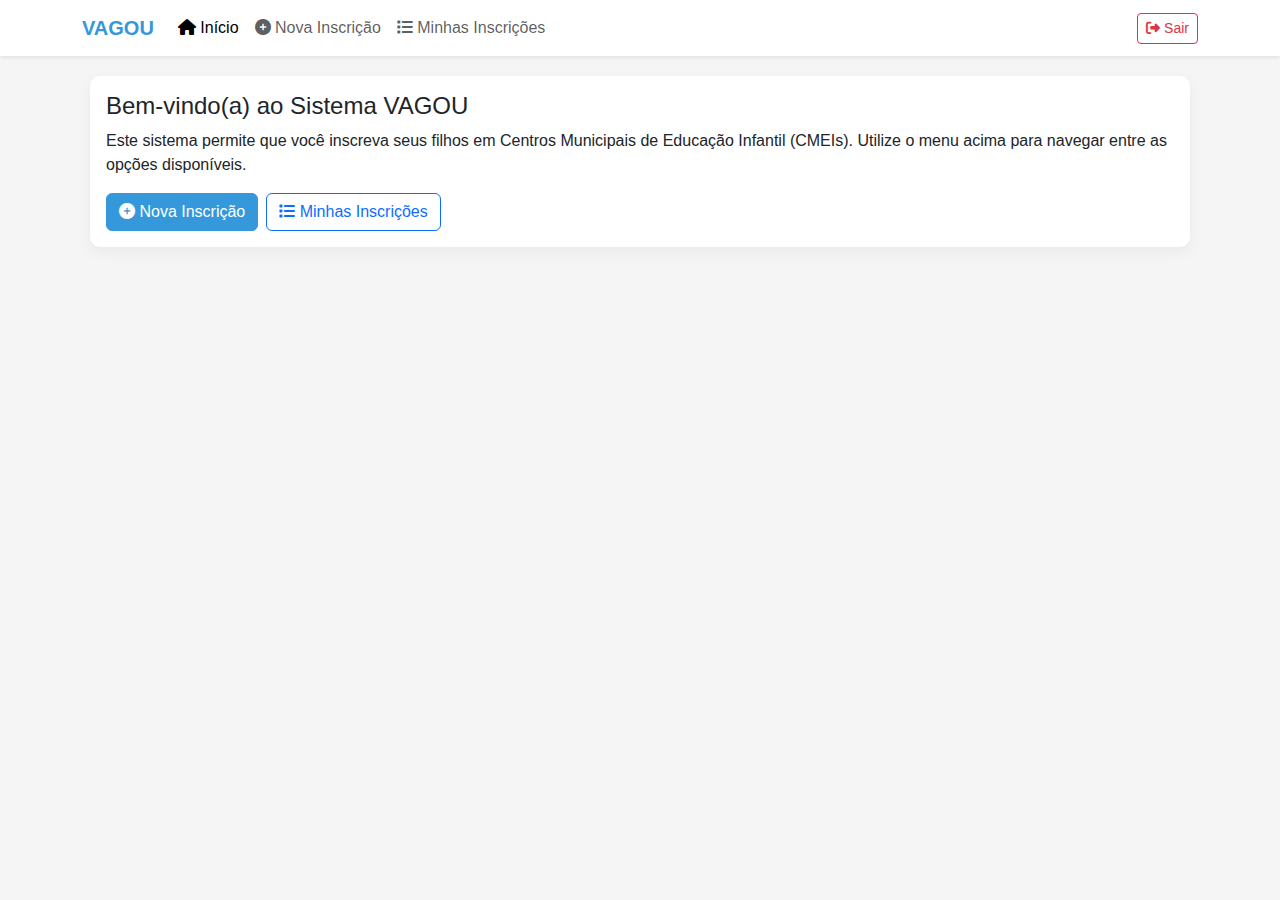
<file: pages/responsavel.html>
<!DOCTYPE html>
<html lang="pt-BR">
<head>
    <meta charset="UTF-8">
    <meta name="viewport" content="width=device-width, initial-scale=1.0">
    <title>VAGOU - Painel do Responsável</title>
    <link rel="stylesheet" href="https://cdn.jsdelivr.net/npm/bootstrap@5.3.0/dist/css/bootstrap.min.css">
    <link rel="stylesheet" href="https://cdnjs.cloudflare.com/ajax/libs/font-awesome/6.4.0/css/all.min.css">
    <link rel="stylesheet" href="../css/style.css">
</head>
<body>
    <!-- Navbar -->
    <nav class="navbar navbar-expand-lg navbar-light bg-white shadow-sm">
        <div class="container">
            <a class="navbar-brand" href="#">VAGOU</a>
            <button class="navbar-toggler" type="button" data-bs-toggle="collapse" data-bs-target="#navbarNav">
                <span class="navbar-toggler-icon"></span>
            </button>
            <div class="collapse navbar-collapse" id="navbarNav">
                <ul class="navbar-nav me-auto">
                    <li class="nav-item">
                        <a class="nav-link active" href="#"><i class="fas fa-home"></i> Início</a>
                    </li>
                    <li class="nav-item">
                        <a class="nav-link" href="#" id="novaInscricaoBtn"><i class="fas fa-plus-circle"></i> Nova Inscrição</a>
                    </li>
                    <li class="nav-item">
                        <a class="nav-link" href="#" id="minhasInscricoesBtn"><i class="fas fa-list"></i> Minhas Inscrições</a>
                    </li>
                </ul>
                <div class="d-flex align-items-center">
                    <span class="me-3" id="userNameDisplay"></span>
                    <button class="btn btn-outline-danger btn-sm" id="logoutBtn">
                        <i class="fas fa-sign-out-alt"></i> Sair
                    </button>
                </div>
            </div>
        </div>
    </nav>

    <!-- Conteúdo Principal -->
    <div class="container dashboard-container">
        <!-- Boas-vindas -->
        <div class="row mb-4" id="welcomeSection">
            <div class="col-12">
                <div class="card dashboard-card">
                    <div class="card-body">
                        <h4 class="card-title">Bem-vindo(a) ao Sistema VAGOU</h4>
                        <p class="card-text">
                            Este sistema permite que você inscreva seus filhos em Centros Municipais de Educação Infantil (CMEIs).
                            Utilize o menu acima para navegar entre as opções disponíveis.
                        </p>
                        <div class="d-grid gap-2 d-md-flex justify-content-md-start">
                            <button class="btn btn-primary" id="welcomeNovaInscricaoBtn">
                                <i class="fas fa-plus-circle"></i> Nova Inscrição
                            </button>
                            <button class="btn btn-outline-primary" id="welcomeMinhasInscricoesBtn">
                                <i class="fas fa-list"></i> Minhas Inscrições
                            </button>
                        </div>
                    </div>
                </div>
            </div>
        </div>

        <!-- Seção de Nova Inscrição -->
        <div class="row mb-4 d-none" id="novaInscricaoSection">
            <div class="col-12">
                <div class="card dashboard-card">
                    <div class="card-header">
                        <h5><i class="fas fa-plus-circle"></i> Nova Inscrição</h5>
                    </div>
                    <div class="card-body">
                        <form id="inscricaoForm">
                            <div class="alert alert-danger d-none" id="inscricaoError"></div>
                            
                            <!-- Etapas do formulário -->
                            <div class="form-steps">
                                <!-- Etapa 1: Dados da Criança -->
                                <div class="step" id="step1">
                                    <h5 class="mb-3">Dados da Criança</h5>
                                    
                                    <div class="mb-3">
                                        <label for="nomeCrianca" class="form-label">Nome Completo</label>
                                        <input type="text" class="form-control" id="nomeCrianca" required>
                                    </div>
                                    
                                    <div class="mb-3">
                                        <label for="dataNascimento" class="form-label">Data de Nascimento</label>
                                        <input type="date" class="form-control" id="dataNascimento" required>
                                    </div>
                                    
                                    <div class="mb-3">
                                        <label class="form-label">Sexo</label>
                                        <div class="form-check">
                                            <input class="form-check-input" type="radio" name="sexo" id="sexoM" value="M" required>
                                            <label class="form-check-label" for="sexoM">Masculino</label>
                                        </div>
                                        <div class="form-check">
                                            <input class="form-check-input" type="radio" name="sexo" id="sexoF" value="F">
                                            <label class="form-check-label" for="sexoF">Feminino</label>
                                        </div>
                                    </div>
                                    
                                    <div class="mb-3 form-check">
                                        <input type="checkbox" class="form-check-input" id="bolsaFamilia">
                                        <label class="form-check-label" for="bolsaFamilia">Beneficiário do Bolsa Família</label>
                                    </div>
                                    
                                    <div class="mb-3">
                                        <label for="observacoes" class="form-label">Observações (opcional)</label>
                                        <textarea class="form-control" id="observacoes" rows="3"></textarea>
                                    </div>
                                    
                                    <div class="d-flex justify-content-end">
                                        <button type="button" class="btn btn-primary" id="nextStep1">Próximo <i class="fas fa-arrow-right"></i></button>
                                    </div>
                                </div>
                                
                                <!-- Etapa 2: Endereço e Geolocalização -->
                                <div class="step d-none" id="step2">
                                    <h5 class="mb-3">Endereço e Localização</h5>
                                    
                                    <div class="mb-3">
                                        <label for="endereco" class="form-label">Endereço Completo</label>
                                        <input type="text" class="form-control" id="endereco" placeholder="Rua, número, bairro" required>
                                    </div>
                                    
                                    <div class="mb-3">
                                        <label for="cep" class="form-label">CEP</label>
                                        <input type="text" class="form-control" id="cep" placeholder="00000-000" required>
                                    </div>
                                    
                                    <div class="mb-3">
                                        <button type="button" class="btn btn-outline-secondary" id="localizarBtn">
                                            <i class="fas fa-map-marker-alt"></i> Localizar no Mapa
                                        </button>
                                    </div>
                                    
                                    <div class="mb-3 d-none" id="mapContainer">
                                        <div class="alert alert-info">
                                            <i class="fas fa-info-circle"></i> O mapa seria exibido aqui, mostrando a localização e calculando a distância até os CMEIs.
                                        </div>
                                        <input type="hidden" id="geolocalizacao">
                                    </div>
                                    
                                    <div class="d-flex justify-content-between">
                                        <button type="button" class="btn btn-outline-secondary" id="prevStep2"><i class="fas fa-arrow-left"></i> Anterior</button>
                                        <button type="button" class="btn btn-primary" id="nextStep2">Próximo <i class="fas fa-arrow-right"></i></button>
                                    </div>
                                </div>
                                
                                <!-- Etapa 3: Seleção de CMEI -->
                                <div class="step d-none" id="step3">
                                    <h5 class="mb-3">Seleção de CMEI</h5>
                                    
                                    <div class="mb-3">
                                        <label for="cmeiSelect" class="form-label">Selecione o CMEI desejado</label>
                                        <select class="form-select" id="cmeiSelect" required>
                                            <option value="" selected disabled>Carregando CMEIs...</option>
                                        </select>
                                    </div>
                                    
                                    <div class="mb-3 d-none" id="distanciaInfo">
                                        <div class="alert alert-warning">
                                            <i class="fas fa-ruler"></i> Distância calculada: <span id="distanciaValor">0</span> km
                                        </div>
                                    </div>
                                    
                                    <div class="mb-3">
                                        <label for="observacoesCmei" class="form-label">Observações sobre a escolha (opcional)</label>
                                        <textarea class="form-control" id="observacoesCmei" rows="3"></textarea>
                                    </div>
                                    
                                    <div class="d-flex justify-content-between">
                                        <button type="button" class="btn btn-outline-secondary" id="prevStep3"><i class="fas fa-arrow-left"></i> Anterior</button>
                                        <button type="submit" class="btn btn-success" id="submitInscricao"><i class="fas fa-check-circle"></i> Finalizar Inscrição</button>
                                    </div>
                                </div>
                            </div>
                        </form>
                    </div>
                </div>
            </div>
        </div>

        <!-- Seção de Minhas Inscrições -->
        <div class="row mb-4 d-none" id="minhasInscricoesSection">
            <div class="col-12">
                <div class="card dashboard-card">
                    <div class="card-header">
                        <h5><i class="fas fa-list"></i> Minhas Inscrições</h5>
                    </div>
                    <div class="card-body">
                        <div class="table-container">
                            <table class="table table-hover">
                                <thead>
                                    <tr>
                                        <th>Criança</th>
                                        <th>CMEI</th>
                                        <th>Data</th>
                                        <th>Status</th>
                                        <th>Ações</th>
                                    </tr>
                                </thead>
                                <tbody id="inscricoesTableBody">
                                    <tr>
                                        <td colspan="5" class="text-center">Carregando inscrições...</td>
                                    </tr>
                                </tbody>
                            </table>
                        </div>
                        
                        <div class="d-none" id="semInscricoes">
                            <div class="alert alert-info">
                                <i class="fas fa-info-circle"></i> Você ainda não possui inscrições.
                            </div>
                            <button class="btn btn-primary" id="semInscricoesNovaBtn">
                                <i class="fas fa-plus-circle"></i> Criar Nova Inscrição
                            </button>
                        </div>
                    </div>
                </div>
            </div>
        </div>

        <!-- Seção de Detalhes da Inscrição -->
        <div class="row mb-4 d-none" id="detalhesInscricaoSection">
            <div class="col-12">
                <div class="card dashboard-card">
                    <div class="card-header d-flex justify-content-between align-items-center">
                        <h5><i class="fas fa-info-circle"></i> Detalhes da Inscrição</h5>
                        <button class="btn btn-sm btn-outline-secondary" id="voltarListaBtn">
                            <i class="fas fa-arrow-left"></i> Voltar
                        </button>
                    </div>
                    <div class="card-body">
                        <div id="detalhesInscricaoContent">
                            <div class="row">
                                <div class="col-md-6">
                                    <h6>Dados da Criança</h6>
                                    <ul class="list-group mb-3">
                                        <li class="list-group-item"><strong>Nome:</strong> <span id="detNomeCrianca"></span></li>
                                        <li class="list-group-item"><strong>Data de Nascimento:</strong> <span id="detDataNascimento"></span></li>
                                        <li class="list-group-item"><strong>Sexo:</strong> <span id="detSexo"></span></li>
                                        <li class="list-group-item"><strong>Bolsa Família:</strong> <span id="detBolsaFamilia"></span></li>
                                    </ul>
                                </div>
                                <div class="col-md-6">
                                    <h6>Dados da Inscrição</h6>
                                    <ul class="list-group mb-3">
                                        <li class="list-group-item"><strong>CMEI:</strong> <span id="detCmei"></span></li>
                                        <li class="list-group-item"><strong>Data de Inscrição:</strong> <span id="detDataInscricao"></span></li>
                                        <li class="list-group-item"><strong>Status:</strong> <span id="detStatus"></span></li>
                                        <li class="list-group-item"><strong>Distância:</strong> <span id="detDistancia"></span> km</li>
                                    </ul>
                                </div>
                            </div>
                            
                            <div class="row">
                                <div class="col-12">
                                    <h6>Observações</h6>
                                    <div class="card">
                                        <div class="card-body" id="detObservacoes">
                                            Sem observações.
                                        </div>
                                    </div>
                                </div>
                            </div>
                        </div>
                    </div>
                </div>
            </div>
        </div>
    </div>

    <!-- Modal de Confirmação -->
    <div class="modal fade" id="confirmModal" tabindex="-1" aria-labelledby="confirmModalLabel" aria-hidden="true">
        <div class="modal-dialog">
            <div class="modal-content">
                <div class="modal-header">
                    <h5 class="modal-title" id="confirmModalLabel">Confirmação</h5>
                    <button type="button" class="btn-close" data-bs-dismiss="modal" aria-label="Fechar"></button>
                </div>
                <div class="modal-body" id="confirmModalBody">
                    Tem certeza que deseja realizar esta ação?
                </div>
                <div class="modal-footer">
                    <button type="button" class="btn btn-secondary" data-bs-dismiss="modal">Cancelar</button>
                    <button type="button" class="btn btn-primary" id="confirmModalBtn">Confirmar</button>
                </div>
            </div>
        </div>
    </div>

    <script src="https://cdn.jsdelivr.net/npm/bootstrap@5.3.0/dist/js/bootstrap.bundle.min.js"></script>
    <script src="../js/auth.js"></script>
    <script src="../js/responsavel.js"></script>
</body>
</html>
</file>
<file: css/style.css>
/* Estilos gerais */
:root {
    --primary-color: #3498db;
    --secondary-color: #2980b9;
    --success-color: #2ecc71;
    --danger-color: #e74c3c;
    --warning-color: #f39c12;
    --light-color: #f8f9fa;
    --dark-color: #343a40;
    --gray-color: #6c757d;
}

body {
    font-family: 'Segoe UI', Tahoma, Geneva, Verdana, sans-serif;
    background-color: #f5f5f5;
    min-height: 100vh;
}

/* Estilos para a página de login */
.login-container {
    display: flex;
    align-items: center;
    justify-content: center;
    min-height: 100vh;
    padding: 20px;
}

.login-card {
    border-radius: 10px;
    overflow: hidden;
    border: none;
    box-shadow: 0 10px 30px rgba(0, 0, 0, 0.1);
}

.login-card .card-body {
    padding: 40px;
}

/* Estilos para os formulários */
.form-control:focus {
    border-color: var(--primary-color);
    box-shadow: 0 0 0 0.25rem rgba(52, 152, 219, 0.25);
}

.btn-primary {
    background-color: var(--primary-color);
    border-color: var(--primary-color);
}

.btn-primary:hover, .btn-primary:focus {
    background-color: var(--secondary-color);
    border-color: var(--secondary-color);
}

/* Estilos para o navbar */
.navbar-brand {
    font-weight: bold;
    color: var(--primary-color) !important;
}

/* Estilos para os painéis */
.dashboard-container {
    padding: 20px;
}

.dashboard-card {
    border-radius: 10px;
    overflow: hidden;
    border: none;
    box-shadow: 0 5px 15px rgba(0, 0, 0, 0.05);
    margin-bottom: 20px;
    transition: transform 0.3s ease;
}

.dashboard-card:hover {
    transform: translateY(-5px);
}

.card-header {
    background-color: #fff;
    border-bottom: 1px solid rgba(0, 0, 0, 0.05);
    font-weight: bold;
}

/* Estilos para tabelas */
.table-container {
    overflow-x: auto;
}

.table {
    width: 100%;
    border-collapse: separate;
    border-spacing: 0;
}

.table th {
    background-color: #f8f9fa;
    font-weight: 600;
}

.table-hover tbody tr:hover {
    background-color: rgba(52, 152, 219, 0.05);
}

/* Estilos para status */
.status-badge {
    padding: 5px 10px;
    border-radius: 50px;
    font-size: 0.8rem;
    font-weight: 500;
}

.status-aguardando {
    background-color: #f8f9fa;
    color: #6c757d;
}

.status-aprovado {
    background-color: #d1e7dd;
    color: #0f5132;
}

.status-reprovado {
    background-color: #f8d7da;
    color: #842029;
}

/* Responsividade */
@media (max-width: 768px) {
    .login-card .card-body {
        padding: 20px;
    }
    
    .dashboard-container {
        padding: 10px;
    }
}
</file>
